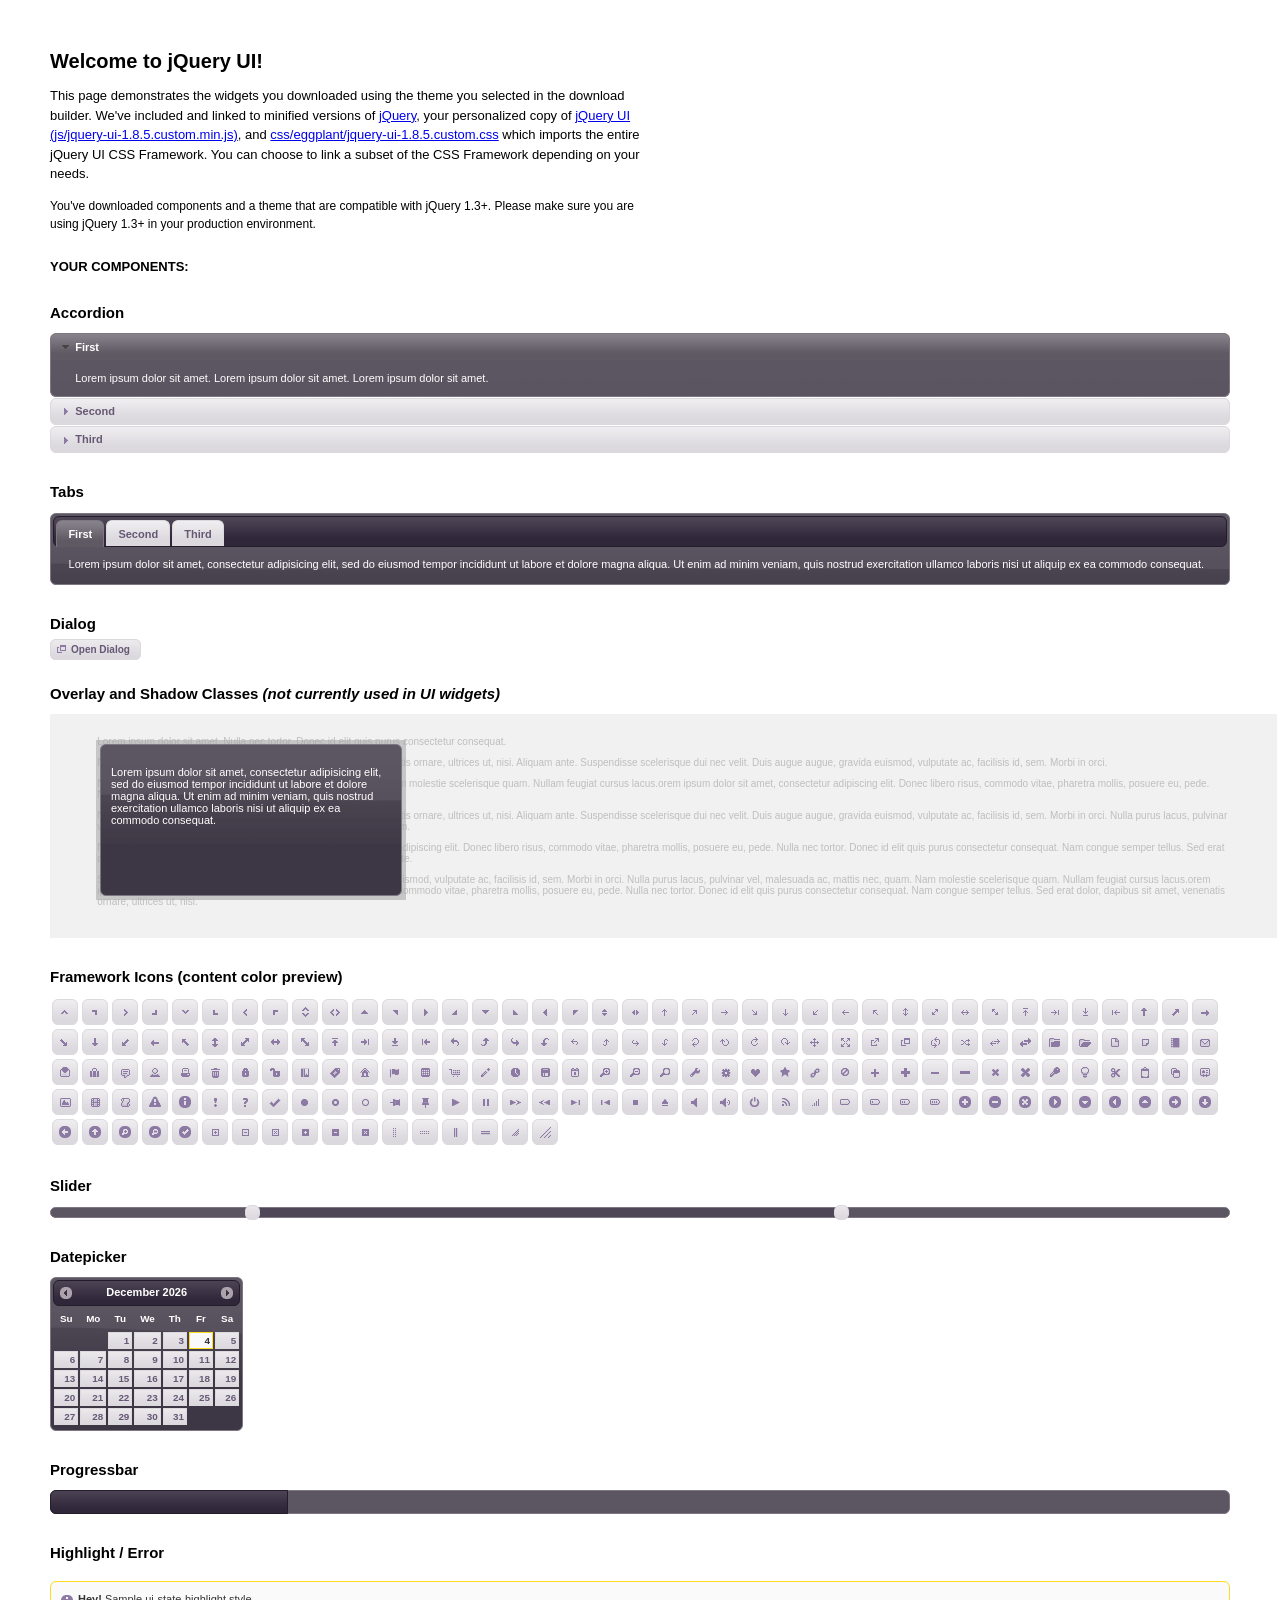
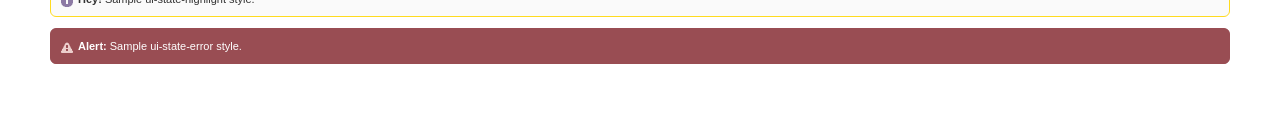
<file: src/customer/diazo/krain/diazo_resources/js/jqueryui/index.html>
<!DOCTYPE html>
<html>
	<head>
		<meta http-equiv="Content-Type" content="text/html; charset=iso-8859-1" />
		<title>jQuery UI Example Page</title>
		<link type="text/css" href="css/eggplant/jquery-ui-1.8.5.custom.css" rel="stylesheet" />	
		<script type="text/javascript" src="js/jquery-1.4.2.min.js"></script>
		<script type="text/javascript" src="js/jquery-ui-1.8.5.custom.min.js"></script>
		<script type="text/javascript">
			$(function(){

				// Accordion
				$("#accordion").accordion({ header: "h3" });
	
				// Tabs
				$('#tabs').tabs();
	

				// Dialog			
				$('#dialog').dialog({
					autoOpen: false,
					width: 600,
					buttons: {
						"Ok": function() { 
							$(this).dialog("close"); 
						}, 
						"Cancel": function() { 
							$(this).dialog("close"); 
						} 
					}
				});
				
				// Dialog Link
				$('#dialog_link').click(function(){
					$('#dialog').dialog('open');
					return false;
				});

				// Datepicker
				$('#datepicker').datepicker({
					inline: true
				});
				
				// Slider
				$('#slider').slider({
					range: true,
					values: [17, 67]
				});
				
				// Progressbar
				$("#progressbar").progressbar({
					value: 20 
				});
				
				//hover states on the static widgets
				$('#dialog_link, ul#icons li').hover(
					function() { $(this).addClass('ui-state-hover'); }, 
					function() { $(this).removeClass('ui-state-hover'); }
				);
				
			});
		</script>
		<style type="text/css">
			/*demo page css*/
			body{ font: 62.5% "Trebuchet MS", sans-serif; margin: 50px;}
			.demoHeaders { margin-top: 2em; }
			#dialog_link {padding: .4em 1em .4em 20px;text-decoration: none;position: relative;}
			#dialog_link span.ui-icon {margin: 0 5px 0 0;position: absolute;left: .2em;top: 50%;margin-top: -8px;}
			ul#icons {margin: 0; padding: 0;}
			ul#icons li {margin: 2px; position: relative; padding: 4px 0; cursor: pointer; float: left;  list-style: none;}
			ul#icons span.ui-icon {float: left; margin: 0 4px;}
		</style>	
	</head>
	<body>
	<h1>Welcome to jQuery UI!</h1>
	<p style="font-size: 1.3em; line-height: 1.5; margin: 1em 0; width: 50%;">This page demonstrates the widgets you downloaded using the theme you selected in the download builder. We've included and linked to minified versions of <a href="js/jquery-1.4.2.min.js">jQuery</a>, your personalized copy of <a href="js/jquery-ui-1.8.5.custom.min.js">jQuery UI (js/jquery-ui-1.8.5.custom.min.js)</a>, and <a href="css/eggplant/jquery-ui-1.8.5.custom.css">css/eggplant/jquery-ui-1.8.5.custom.css</a> which imports the entire jQuery UI CSS Framework. You can choose to link a subset of the CSS Framework depending on your needs. </p>
	<p style="font-size: 1.2em; line-height: 1.5; margin: 1em 0; width: 50%;">You've downloaded components and a theme that are compatible with jQuery 1.3+. Please make sure you are using jQuery 1.3+ in your production environment.</p>	

	<p style="font-weight: bold; margin: 2em 0 1em; font-size: 1.3em;">YOUR COMPONENTS:</p>
		
		<!-- Accordion -->
		<h2 class="demoHeaders">Accordion</h2>
		<div id="accordion">
			<div>
				<h3><a href="#">First</a></h3>
				<div>Lorem ipsum dolor sit amet. Lorem ipsum dolor sit amet. Lorem ipsum dolor sit amet.</div>
			</div>
			<div>
				<h3><a href="#">Second</a></h3>
				<div>Phasellus mattis tincidunt nibh.</div>
			</div>
			<div>
				<h3><a href="#">Third</a></h3>
				<div>Nam dui erat, auctor a, dignissim quis.</div>
			</div>
		</div>
	
		<!-- Tabs -->
		<h2 class="demoHeaders">Tabs</h2>
		<div id="tabs">
			<ul>
				<li><a href="#tabs-1">First</a></li>
				<li><a href="#tabs-2">Second</a></li>
				<li><a href="#tabs-3">Third</a></li>
			</ul>
			<div id="tabs-1">Lorem ipsum dolor sit amet, consectetur adipisicing elit, sed do eiusmod tempor incididunt ut labore et dolore magna aliqua. Ut enim ad minim veniam, quis nostrud exercitation ullamco laboris nisi ut aliquip ex ea commodo consequat.</div>
			<div id="tabs-2">Phasellus mattis tincidunt nibh. Cras orci urna, blandit id, pretium vel, aliquet ornare, felis. Maecenas scelerisque sem non nisl. Fusce sed lorem in enim dictum bibendum.</div>
			<div id="tabs-3">Nam dui erat, auctor a, dignissim quis, sollicitudin eu, felis. Pellentesque nisi urna, interdum eget, sagittis et, consequat vestibulum, lacus. Mauris porttitor ullamcorper augue.</div>
		</div>
	
		<!-- Dialog NOTE: Dialog is not generated by UI in this demo so it can be visually styled in themeroller-->
		<h2 class="demoHeaders">Dialog</h2>
		<p><a href="#" id="dialog_link" class="ui-state-default ui-corner-all"><span class="ui-icon ui-icon-newwin"></span>Open Dialog</a></p>
		
		
		<h2 class="demoHeaders">Overlay and Shadow Classes <em>(not currently used in UI widgets)</em></h2>
		<div style="position: relative; width: 96%; height: 200px; padding:1% 4%; overflow:hidden;" class="fakewindowcontain">
			<p>Lorem ipsum dolor sit amet,  Nulla nec tortor. Donec id elit quis purus consectetur consequat. </p><p>Nam congue semper tellus. Sed erat dolor, dapibus sit amet, venenatis ornare, ultrices ut, nisi. Aliquam ante. Suspendisse scelerisque dui nec velit. Duis augue augue, gravida euismod, vulputate ac, facilisis id, sem. Morbi in orci. </p><p>Nulla purus lacus, pulvinar vel, malesuada ac, mattis nec, quam. Nam molestie scelerisque quam. Nullam feugiat cursus lacus.orem ipsum dolor sit amet, consectetur adipiscing elit. Donec libero risus, commodo vitae, pharetra mollis, posuere eu, pede. Nulla nec tortor. Donec id elit quis purus consectetur consequat. </p><p>Nam congue semper tellus. Sed erat dolor, dapibus sit amet, venenatis ornare, ultrices ut, nisi. Aliquam ante. Suspendisse scelerisque dui nec velit. Duis augue augue, gravida euismod, vulputate ac, facilisis id, sem. Morbi in orci. Nulla purus lacus, pulvinar vel, malesuada ac, mattis nec, quam. Nam molestie scelerisque quam. </p><p>Nullam feugiat cursus lacus.orem ipsum dolor sit amet, consectetur adipiscing elit. Donec libero risus, commodo vitae, pharetra mollis, posuere eu, pede. Nulla nec tortor. Donec id elit quis purus consectetur consequat. Nam congue semper tellus. Sed erat dolor, dapibus sit amet, venenatis ornare, ultrices ut, nisi. Aliquam ante. </p><p>Suspendisse scelerisque dui nec velit. Duis augue augue, gravida euismod, vulputate ac, facilisis id, sem. Morbi in orci. Nulla purus lacus, pulvinar vel, malesuada ac, mattis nec, quam. Nam molestie scelerisque quam. Nullam feugiat cursus lacus.orem ipsum dolor sit amet, consectetur adipiscing elit. Donec libero risus, commodo vitae, pharetra mollis, posuere eu, pede. Nulla nec tortor. Donec id elit quis purus consectetur consequat. Nam congue semper tellus. Sed erat dolor, dapibus sit amet, venenatis ornare, ultrices ut, nisi. </p>
			
			<!-- ui-dialog -->
			<div class="ui-overlay"><div class="ui-widget-overlay"></div><div class="ui-widget-shadow ui-corner-all" style="width: 302px; height: 152px; position: absolute; left: 50px; top: 30px;"></div></div>
			<div style="position: absolute; width: 280px; height: 130px;left: 50px; top: 30px; padding: 10px;" class="ui-widget ui-widget-content ui-corner-all">
				<div class="ui-dialog-content ui-widget-content" style="background: none; border: 0;">
					<p>Lorem ipsum dolor sit amet, consectetur adipisicing elit, sed do eiusmod tempor incididunt ut labore et dolore magna aliqua. Ut enim ad minim veniam, quis nostrud exercitation ullamco laboris nisi ut aliquip ex ea commodo consequat.</p>
				</div>
			</div>
		
		</div>

		
		<!-- ui-dialog -->
		<div id="dialog" title="Dialog Title">
			<p>Lorem ipsum dolor sit amet, consectetur adipisicing elit, sed do eiusmod tempor incididunt ut labore et dolore magna aliqua. Ut enim ad minim veniam, quis nostrud exercitation ullamco laboris nisi ut aliquip ex ea commodo consequat.</p>
		</div>
			
				
				
		<h2 class="demoHeaders">Framework Icons (content color preview)</h2>
		<ul id="icons" class="ui-widget ui-helper-clearfix">
		
		<li class="ui-state-default ui-corner-all" title=".ui-icon-carat-1-n"><span class="ui-icon ui-icon-carat-1-n"></span></li>
		<li class="ui-state-default ui-corner-all" title=".ui-icon-carat-1-ne"><span class="ui-icon ui-icon-carat-1-ne"></span></li>
		<li class="ui-state-default ui-corner-all" title=".ui-icon-carat-1-e"><span class="ui-icon ui-icon-carat-1-e"></span></li>
		
		<li class="ui-state-default ui-corner-all" title=".ui-icon-carat-1-se"><span class="ui-icon ui-icon-carat-1-se"></span></li>
		<li class="ui-state-default ui-corner-all" title=".ui-icon-carat-1-s"><span class="ui-icon ui-icon-carat-1-s"></span></li>
		<li class="ui-state-default ui-corner-all" title=".ui-icon-carat-1-sw"><span class="ui-icon ui-icon-carat-1-sw"></span></li>
		<li class="ui-state-default ui-corner-all" title=".ui-icon-carat-1-w"><span class="ui-icon ui-icon-carat-1-w"></span></li>
		<li class="ui-state-default ui-corner-all" title=".ui-icon-carat-1-nw"><span class="ui-icon ui-icon-carat-1-nw"></span></li>
		<li class="ui-state-default ui-corner-all" title=".ui-icon-carat-2-n-s"><span class="ui-icon ui-icon-carat-2-n-s"></span></li>
		<li class="ui-state-default ui-corner-all" title=".ui-icon-carat-2-e-w"><span class="ui-icon ui-icon-carat-2-e-w"></span></li>
		<li class="ui-state-default ui-corner-all" title=".ui-icon-triangle-1-n"><span class="ui-icon ui-icon-triangle-1-n"></span></li>
		<li class="ui-state-default ui-corner-all" title=".ui-icon-triangle-1-ne"><span class="ui-icon ui-icon-triangle-1-ne"></span></li>
		
		<li class="ui-state-default ui-corner-all" title=".ui-icon-triangle-1-e"><span class="ui-icon ui-icon-triangle-1-e"></span></li>
		<li class="ui-state-default ui-corner-all" title=".ui-icon-triangle-1-se"><span class="ui-icon ui-icon-triangle-1-se"></span></li>
		<li class="ui-state-default ui-corner-all" title=".ui-icon-triangle-1-s"><span class="ui-icon ui-icon-triangle-1-s"></span></li>
		<li class="ui-state-default ui-corner-all" title=".ui-icon-triangle-1-sw"><span class="ui-icon ui-icon-triangle-1-sw"></span></li>
		<li class="ui-state-default ui-corner-all" title=".ui-icon-triangle-1-w"><span class="ui-icon ui-icon-triangle-1-w"></span></li>
		<li class="ui-state-default ui-corner-all" title=".ui-icon-triangle-1-nw"><span class="ui-icon ui-icon-triangle-1-nw"></span></li>
		<li class="ui-state-default ui-corner-all" title=".ui-icon-triangle-2-n-s"><span class="ui-icon ui-icon-triangle-2-n-s"></span></li>
		<li class="ui-state-default ui-corner-all" title=".ui-icon-triangle-2-e-w"><span class="ui-icon ui-icon-triangle-2-e-w"></span></li>
		<li class="ui-state-default ui-corner-all" title=".ui-icon-arrow-1-n"><span class="ui-icon ui-icon-arrow-1-n"></span></li>
		
		<li class="ui-state-default ui-corner-all" title=".ui-icon-arrow-1-ne"><span class="ui-icon ui-icon-arrow-1-ne"></span></li>
		<li class="ui-state-default ui-corner-all" title=".ui-icon-arrow-1-e"><span class="ui-icon ui-icon-arrow-1-e"></span></li>
		<li class="ui-state-default ui-corner-all" title=".ui-icon-arrow-1-se"><span class="ui-icon ui-icon-arrow-1-se"></span></li>
		<li class="ui-state-default ui-corner-all" title=".ui-icon-arrow-1-s"><span class="ui-icon ui-icon-arrow-1-s"></span></li>
		<li class="ui-state-default ui-corner-all" title=".ui-icon-arrow-1-sw"><span class="ui-icon ui-icon-arrow-1-sw"></span></li>
		<li class="ui-state-default ui-corner-all" title=".ui-icon-arrow-1-w"><span class="ui-icon ui-icon-arrow-1-w"></span></li>
		<li class="ui-state-default ui-corner-all" title=".ui-icon-arrow-1-nw"><span class="ui-icon ui-icon-arrow-1-nw"></span></li>
		<li class="ui-state-default ui-corner-all" title=".ui-icon-arrow-2-n-s"><span class="ui-icon ui-icon-arrow-2-n-s"></span></li>
		<li class="ui-state-default ui-corner-all" title=".ui-icon-arrow-2-ne-sw"><span class="ui-icon ui-icon-arrow-2-ne-sw"></span></li>
		
		<li class="ui-state-default ui-corner-all" title=".ui-icon-arrow-2-e-w"><span class="ui-icon ui-icon-arrow-2-e-w"></span></li>
		<li class="ui-state-default ui-corner-all" title=".ui-icon-arrow-2-se-nw"><span class="ui-icon ui-icon-arrow-2-se-nw"></span></li>
		<li class="ui-state-default ui-corner-all" title=".ui-icon-arrowstop-1-n"><span class="ui-icon ui-icon-arrowstop-1-n"></span></li>
		<li class="ui-state-default ui-corner-all" title=".ui-icon-arrowstop-1-e"><span class="ui-icon ui-icon-arrowstop-1-e"></span></li>
		<li class="ui-state-default ui-corner-all" title=".ui-icon-arrowstop-1-s"><span class="ui-icon ui-icon-arrowstop-1-s"></span></li>
		<li class="ui-state-default ui-corner-all" title=".ui-icon-arrowstop-1-w"><span class="ui-icon ui-icon-arrowstop-1-w"></span></li>
		<li class="ui-state-default ui-corner-all" title=".ui-icon-arrowthick-1-n"><span class="ui-icon ui-icon-arrowthick-1-n"></span></li>
		<li class="ui-state-default ui-corner-all" title=".ui-icon-arrowthick-1-ne"><span class="ui-icon ui-icon-arrowthick-1-ne"></span></li>
		<li class="ui-state-default ui-corner-all" title=".ui-icon-arrowthick-1-e"><span class="ui-icon ui-icon-arrowthick-1-e"></span></li>
		
		<li class="ui-state-default ui-corner-all" title=".ui-icon-arrowthick-1-se"><span class="ui-icon ui-icon-arrowthick-1-se"></span></li>
		<li class="ui-state-default ui-corner-all" title=".ui-icon-arrowthick-1-s"><span class="ui-icon ui-icon-arrowthick-1-s"></span></li>
		<li class="ui-state-default ui-corner-all" title=".ui-icon-arrowthick-1-sw"><span class="ui-icon ui-icon-arrowthick-1-sw"></span></li>
		<li class="ui-state-default ui-corner-all" title=".ui-icon-arrowthick-1-w"><span class="ui-icon ui-icon-arrowthick-1-w"></span></li>
		<li class="ui-state-default ui-corner-all" title=".ui-icon-arrowthick-1-nw"><span class="ui-icon ui-icon-arrowthick-1-nw"></span></li>
		<li class="ui-state-default ui-corner-all" title=".ui-icon-arrowthick-2-n-s"><span class="ui-icon ui-icon-arrowthick-2-n-s"></span></li>
		<li class="ui-state-default ui-corner-all" title=".ui-icon-arrowthick-2-ne-sw"><span class="ui-icon ui-icon-arrowthick-2-ne-sw"></span></li>
		<li class="ui-state-default ui-corner-all" title=".ui-icon-arrowthick-2-e-w"><span class="ui-icon ui-icon-arrowthick-2-e-w"></span></li>
		<li class="ui-state-default ui-corner-all" title=".ui-icon-arrowthick-2-se-nw"><span class="ui-icon ui-icon-arrowthick-2-se-nw"></span></li>
		
		<li class="ui-state-default ui-corner-all" title=".ui-icon-arrowthickstop-1-n"><span class="ui-icon ui-icon-arrowthickstop-1-n"></span></li>
		<li class="ui-state-default ui-corner-all" title=".ui-icon-arrowthickstop-1-e"><span class="ui-icon ui-icon-arrowthickstop-1-e"></span></li>
		<li class="ui-state-default ui-corner-all" title=".ui-icon-arrowthickstop-1-s"><span class="ui-icon ui-icon-arrowthickstop-1-s"></span></li>
		<li class="ui-state-default ui-corner-all" title=".ui-icon-arrowthickstop-1-w"><span class="ui-icon ui-icon-arrowthickstop-1-w"></span></li>
		<li class="ui-state-default ui-corner-all" title=".ui-icon-arrowreturnthick-1-w"><span class="ui-icon ui-icon-arrowreturnthick-1-w"></span></li>
		<li class="ui-state-default ui-corner-all" title=".ui-icon-arrowreturnthick-1-n"><span class="ui-icon ui-icon-arrowreturnthick-1-n"></span></li>
		<li class="ui-state-default ui-corner-all" title=".ui-icon-arrowreturnthick-1-e"><span class="ui-icon ui-icon-arrowreturnthick-1-e"></span></li>
		<li class="ui-state-default ui-corner-all" title=".ui-icon-arrowreturnthick-1-s"><span class="ui-icon ui-icon-arrowreturnthick-1-s"></span></li>
		<li class="ui-state-default ui-corner-all" title=".ui-icon-arrowreturn-1-w"><span class="ui-icon ui-icon-arrowreturn-1-w"></span></li>
		
		<li class="ui-state-default ui-corner-all" title=".ui-icon-arrowreturn-1-n"><span class="ui-icon ui-icon-arrowreturn-1-n"></span></li>
		<li class="ui-state-default ui-corner-all" title=".ui-icon-arrowreturn-1-e"><span class="ui-icon ui-icon-arrowreturn-1-e"></span></li>
		<li class="ui-state-default ui-corner-all" title=".ui-icon-arrowreturn-1-s"><span class="ui-icon ui-icon-arrowreturn-1-s"></span></li>
		<li class="ui-state-default ui-corner-all" title=".ui-icon-arrowrefresh-1-w"><span class="ui-icon ui-icon-arrowrefresh-1-w"></span></li>
		<li class="ui-state-default ui-corner-all" title=".ui-icon-arrowrefresh-1-n"><span class="ui-icon ui-icon-arrowrefresh-1-n"></span></li>
		<li class="ui-state-default ui-corner-all" title=".ui-icon-arrowrefresh-1-e"><span class="ui-icon ui-icon-arrowrefresh-1-e"></span></li>
		<li class="ui-state-default ui-corner-all" title=".ui-icon-arrowrefresh-1-s"><span class="ui-icon ui-icon-arrowrefresh-1-s"></span></li>
		<li class="ui-state-default ui-corner-all" title=".ui-icon-arrow-4"><span class="ui-icon ui-icon-arrow-4"></span></li>
		<li class="ui-state-default ui-corner-all" title=".ui-icon-arrow-4-diag"><span class="ui-icon ui-icon-arrow-4-diag"></span></li>
		
		<li class="ui-state-default ui-corner-all" title=".ui-icon-extlink"><span class="ui-icon ui-icon-extlink"></span></li>
		<li class="ui-state-default ui-corner-all" title=".ui-icon-newwin"><span class="ui-icon ui-icon-newwin"></span></li>
		<li class="ui-state-default ui-corner-all" title=".ui-icon-refresh"><span class="ui-icon ui-icon-refresh"></span></li>
		<li class="ui-state-default ui-corner-all" title=".ui-icon-shuffle"><span class="ui-icon ui-icon-shuffle"></span></li>
		<li class="ui-state-default ui-corner-all" title=".ui-icon-transfer-e-w"><span class="ui-icon ui-icon-transfer-e-w"></span></li>
		<li class="ui-state-default ui-corner-all" title=".ui-icon-transferthick-e-w"><span class="ui-icon ui-icon-transferthick-e-w"></span></li>
		<li class="ui-state-default ui-corner-all" title=".ui-icon-folder-collapsed"><span class="ui-icon ui-icon-folder-collapsed"></span></li>
		<li class="ui-state-default ui-corner-all" title=".ui-icon-folder-open"><span class="ui-icon ui-icon-folder-open"></span></li>
		<li class="ui-state-default ui-corner-all" title=".ui-icon-document"><span class="ui-icon ui-icon-document"></span></li>
		
		<li class="ui-state-default ui-corner-all" title=".ui-icon-document-b"><span class="ui-icon ui-icon-document-b"></span></li>
		<li class="ui-state-default ui-corner-all" title=".ui-icon-note"><span class="ui-icon ui-icon-note"></span></li>
		<li class="ui-state-default ui-corner-all" title=".ui-icon-mail-closed"><span class="ui-icon ui-icon-mail-closed"></span></li>
		<li class="ui-state-default ui-corner-all" title=".ui-icon-mail-open"><span class="ui-icon ui-icon-mail-open"></span></li>
		<li class="ui-state-default ui-corner-all" title=".ui-icon-suitcase"><span class="ui-icon ui-icon-suitcase"></span></li>
		<li class="ui-state-default ui-corner-all" title=".ui-icon-comment"><span class="ui-icon ui-icon-comment"></span></li>
		<li class="ui-state-default ui-corner-all" title=".ui-icon-person"><span class="ui-icon ui-icon-person"></span></li>
		<li class="ui-state-default ui-corner-all" title=".ui-icon-print"><span class="ui-icon ui-icon-print"></span></li>
		<li class="ui-state-default ui-corner-all" title=".ui-icon-trash"><span class="ui-icon ui-icon-trash"></span></li>
		
		<li class="ui-state-default ui-corner-all" title=".ui-icon-locked"><span class="ui-icon ui-icon-locked"></span></li>
		<li class="ui-state-default ui-corner-all" title=".ui-icon-unlocked"><span class="ui-icon ui-icon-unlocked"></span></li>
		<li class="ui-state-default ui-corner-all" title=".ui-icon-bookmark"><span class="ui-icon ui-icon-bookmark"></span></li>
		<li class="ui-state-default ui-corner-all" title=".ui-icon-tag"><span class="ui-icon ui-icon-tag"></span></li>
		<li class="ui-state-default ui-corner-all" title=".ui-icon-home"><span class="ui-icon ui-icon-home"></span></li>
		<li class="ui-state-default ui-corner-all" title=".ui-icon-flag"><span class="ui-icon ui-icon-flag"></span></li>
		<li class="ui-state-default ui-corner-all" title=".ui-icon-calculator"><span class="ui-icon ui-icon-calculator"></span></li>
		<li class="ui-state-default ui-corner-all" title=".ui-icon-cart"><span class="ui-icon ui-icon-cart"></span></li>
		<li class="ui-state-default ui-corner-all" title=".ui-icon-pencil"><span class="ui-icon ui-icon-pencil"></span></li>
		
		<li class="ui-state-default ui-corner-all" title=".ui-icon-clock"><span class="ui-icon ui-icon-clock"></span></li>
		<li class="ui-state-default ui-corner-all" title=".ui-icon-disk"><span class="ui-icon ui-icon-disk"></span></li>
		<li class="ui-state-default ui-corner-all" title=".ui-icon-calendar"><span class="ui-icon ui-icon-calendar"></span></li>
		<li class="ui-state-default ui-corner-all" title=".ui-icon-zoomin"><span class="ui-icon ui-icon-zoomin"></span></li>
		<li class="ui-state-default ui-corner-all" title=".ui-icon-zoomout"><span class="ui-icon ui-icon-zoomout"></span></li>
		<li class="ui-state-default ui-corner-all" title=".ui-icon-search"><span class="ui-icon ui-icon-search"></span></li>
		<li class="ui-state-default ui-corner-all" title=".ui-icon-wrench"><span class="ui-icon ui-icon-wrench"></span></li>
		<li class="ui-state-default ui-corner-all" title=".ui-icon-gear"><span class="ui-icon ui-icon-gear"></span></li>
		<li class="ui-state-default ui-corner-all" title=".ui-icon-heart"><span class="ui-icon ui-icon-heart"></span></li>
		
		<li class="ui-state-default ui-corner-all" title=".ui-icon-star"><span class="ui-icon ui-icon-star"></span></li>
		<li class="ui-state-default ui-corner-all" title=".ui-icon-link"><span class="ui-icon ui-icon-link"></span></li>
		<li class="ui-state-default ui-corner-all" title=".ui-icon-cancel"><span class="ui-icon ui-icon-cancel"></span></li>
		<li class="ui-state-default ui-corner-all" title=".ui-icon-plus"><span class="ui-icon ui-icon-plus"></span></li>
		<li class="ui-state-default ui-corner-all" title=".ui-icon-plusthick"><span class="ui-icon ui-icon-plusthick"></span></li>
		<li class="ui-state-default ui-corner-all" title=".ui-icon-minus"><span class="ui-icon ui-icon-minus"></span></li>
		<li class="ui-state-default ui-corner-all" title=".ui-icon-minusthick"><span class="ui-icon ui-icon-minusthick"></span></li>
		<li class="ui-state-default ui-corner-all" title=".ui-icon-close"><span class="ui-icon ui-icon-close"></span></li>
		<li class="ui-state-default ui-corner-all" title=".ui-icon-closethick"><span class="ui-icon ui-icon-closethick"></span></li>
		
		<li class="ui-state-default ui-corner-all" title=".ui-icon-key"><span class="ui-icon ui-icon-key"></span></li>
		<li class="ui-state-default ui-corner-all" title=".ui-icon-lightbulb"><span class="ui-icon ui-icon-lightbulb"></span></li>
		<li class="ui-state-default ui-corner-all" title=".ui-icon-scissors"><span class="ui-icon ui-icon-scissors"></span></li>
		<li class="ui-state-default ui-corner-all" title=".ui-icon-clipboard"><span class="ui-icon ui-icon-clipboard"></span></li>
		<li class="ui-state-default ui-corner-all" title=".ui-icon-copy"><span class="ui-icon ui-icon-copy"></span></li>
		<li class="ui-state-default ui-corner-all" title=".ui-icon-contact"><span class="ui-icon ui-icon-contact"></span></li>
		<li class="ui-state-default ui-corner-all" title=".ui-icon-image"><span class="ui-icon ui-icon-image"></span></li>
		<li class="ui-state-default ui-corner-all" title=".ui-icon-video"><span class="ui-icon ui-icon-video"></span></li>
		<li class="ui-state-default ui-corner-all" title=".ui-icon-script"><span class="ui-icon ui-icon-script"></span></li>
		<li class="ui-state-default ui-corner-all" title=".ui-icon-alert"><span class="ui-icon ui-icon-alert"></span></li>
		
		<li class="ui-state-default ui-corner-all" title=".ui-icon-info"><span class="ui-icon ui-icon-info"></span></li>
		<li class="ui-state-default ui-corner-all" title=".ui-icon-notice"><span class="ui-icon ui-icon-notice"></span></li>
		<li class="ui-state-default ui-corner-all" title=".ui-icon-help"><span class="ui-icon ui-icon-help"></span></li>
		<li class="ui-state-default ui-corner-all" title=".ui-icon-check"><span class="ui-icon ui-icon-check"></span></li>
		<li class="ui-state-default ui-corner-all" title=".ui-icon-bullet"><span class="ui-icon ui-icon-bullet"></span></li>
		<li class="ui-state-default ui-corner-all" title=".ui-icon-radio-off"><span class="ui-icon ui-icon-radio-off"></span></li>
		<li class="ui-state-default ui-corner-all" title=".ui-icon-radio-on"><span class="ui-icon ui-icon-radio-on"></span></li>
		<li class="ui-state-default ui-corner-all" title=".ui-icon-pin-w"><span class="ui-icon ui-icon-pin-w"></span></li>
		<li class="ui-state-default ui-corner-all" title=".ui-icon-pin-s"><span class="ui-icon ui-icon-pin-s"></span></li>
		<li class="ui-state-default ui-corner-all" title=".ui-icon-play"><span class="ui-icon ui-icon-play"></span></li>
		<li class="ui-state-default ui-corner-all" title=".ui-icon-pause"><span class="ui-icon ui-icon-pause"></span></li>
		
		<li class="ui-state-default ui-corner-all" title=".ui-icon-seek-next"><span class="ui-icon ui-icon-seek-next"></span></li>
		<li class="ui-state-default ui-corner-all" title=".ui-icon-seek-prev"><span class="ui-icon ui-icon-seek-prev"></span></li>
		<li class="ui-state-default ui-corner-all" title=".ui-icon-seek-end"><span class="ui-icon ui-icon-seek-end"></span></li>
		<li class="ui-state-default ui-corner-all" title=".ui-icon-seek-first"><span class="ui-icon ui-icon-seek-first"></span></li>
		<li class="ui-state-default ui-corner-all" title=".ui-icon-stop"><span class="ui-icon ui-icon-stop"></span></li>
		<li class="ui-state-default ui-corner-all" title=".ui-icon-eject"><span class="ui-icon ui-icon-eject"></span></li>
		<li class="ui-state-default ui-corner-all" title=".ui-icon-volume-off"><span class="ui-icon ui-icon-volume-off"></span></li>
		<li class="ui-state-default ui-corner-all" title=".ui-icon-volume-on"><span class="ui-icon ui-icon-volume-on"></span></li>
		<li class="ui-state-default ui-corner-all" title=".ui-icon-power"><span class="ui-icon ui-icon-power"></span></li>
		
		<li class="ui-state-default ui-corner-all" title=".ui-icon-signal-diag"><span class="ui-icon ui-icon-signal-diag"></span></li>
		<li class="ui-state-default ui-corner-all" title=".ui-icon-signal"><span class="ui-icon ui-icon-signal"></span></li>
		<li class="ui-state-default ui-corner-all" title=".ui-icon-battery-0"><span class="ui-icon ui-icon-battery-0"></span></li>
		<li class="ui-state-default ui-corner-all" title=".ui-icon-battery-1"><span class="ui-icon ui-icon-battery-1"></span></li>
		<li class="ui-state-default ui-corner-all" title=".ui-icon-battery-2"><span class="ui-icon ui-icon-battery-2"></span></li>
		<li class="ui-state-default ui-corner-all" title=".ui-icon-battery-3"><span class="ui-icon ui-icon-battery-3"></span></li>
		<li class="ui-state-default ui-corner-all" title=".ui-icon-circle-plus"><span class="ui-icon ui-icon-circle-plus"></span></li>
		<li class="ui-state-default ui-corner-all" title=".ui-icon-circle-minus"><span class="ui-icon ui-icon-circle-minus"></span></li>
		<li class="ui-state-default ui-corner-all" title=".ui-icon-circle-close"><span class="ui-icon ui-icon-circle-close"></span></li>
		
		<li class="ui-state-default ui-corner-all" title=".ui-icon-circle-triangle-e"><span class="ui-icon ui-icon-circle-triangle-e"></span></li>
		<li class="ui-state-default ui-corner-all" title=".ui-icon-circle-triangle-s"><span class="ui-icon ui-icon-circle-triangle-s"></span></li>
		<li class="ui-state-default ui-corner-all" title=".ui-icon-circle-triangle-w"><span class="ui-icon ui-icon-circle-triangle-w"></span></li>
		<li class="ui-state-default ui-corner-all" title=".ui-icon-circle-triangle-n"><span class="ui-icon ui-icon-circle-triangle-n"></span></li>
		<li class="ui-state-default ui-corner-all" title=".ui-icon-circle-arrow-e"><span class="ui-icon ui-icon-circle-arrow-e"></span></li>
		<li class="ui-state-default ui-corner-all" title=".ui-icon-circle-arrow-s"><span class="ui-icon ui-icon-circle-arrow-s"></span></li>
		<li class="ui-state-default ui-corner-all" title=".ui-icon-circle-arrow-w"><span class="ui-icon ui-icon-circle-arrow-w"></span></li>
		<li class="ui-state-default ui-corner-all" title=".ui-icon-circle-arrow-n"><span class="ui-icon ui-icon-circle-arrow-n"></span></li>
		<li class="ui-state-default ui-corner-all" title=".ui-icon-circle-zoomin"><span class="ui-icon ui-icon-circle-zoomin"></span></li>
		
		<li class="ui-state-default ui-corner-all" title=".ui-icon-circle-zoomout"><span class="ui-icon ui-icon-circle-zoomout"></span></li>
		<li class="ui-state-default ui-corner-all" title=".ui-icon-circle-check"><span class="ui-icon ui-icon-circle-check"></span></li>
		<li class="ui-state-default ui-corner-all" title=".ui-icon-circlesmall-plus"><span class="ui-icon ui-icon-circlesmall-plus"></span></li>
		<li class="ui-state-default ui-corner-all" title=".ui-icon-circlesmall-minus"><span class="ui-icon ui-icon-circlesmall-minus"></span></li>
		<li class="ui-state-default ui-corner-all" title=".ui-icon-circlesmall-close"><span class="ui-icon ui-icon-circlesmall-close"></span></li>
		<li class="ui-state-default ui-corner-all" title=".ui-icon-squaresmall-plus"><span class="ui-icon ui-icon-squaresmall-plus"></span></li>
		<li class="ui-state-default ui-corner-all" title=".ui-icon-squaresmall-minus"><span class="ui-icon ui-icon-squaresmall-minus"></span></li>
		<li class="ui-state-default ui-corner-all" title=".ui-icon-squaresmall-close"><span class="ui-icon ui-icon-squaresmall-close"></span></li>
		<li class="ui-state-default ui-corner-all" title=".ui-icon-grip-dotted-vertical"><span class="ui-icon ui-icon-grip-dotted-vertical"></span></li>
		
		<li class="ui-state-default ui-corner-all" title=".ui-icon-grip-dotted-horizontal"><span class="ui-icon ui-icon-grip-dotted-horizontal"></span></li>
		<li class="ui-state-default ui-corner-all" title=".ui-icon-grip-solid-vertical"><span class="ui-icon ui-icon-grip-solid-vertical"></span></li>
		<li class="ui-state-default ui-corner-all" title=".ui-icon-grip-solid-horizontal"><span class="ui-icon ui-icon-grip-solid-horizontal"></span></li>
		<li class="ui-state-default ui-corner-all" title=".ui-icon-gripsmall-diagonal-se"><span class="ui-icon ui-icon-gripsmall-diagonal-se"></span></li>
		<li class="ui-state-default ui-corner-all" title=".ui-icon-grip-diagonal-se"><span class="ui-icon ui-icon-grip-diagonal-se"></span></li>
		</ul>

	
		<!-- Slider -->
		<h2 class="demoHeaders">Slider</h2>
		<div id="slider"></div>
	
		<!-- Datepicker -->
		<h2 class="demoHeaders">Datepicker</h2>
		<div id="datepicker"></div>
	
		<!-- Progressbar -->
		<h2 class="demoHeaders">Progressbar</h2>	
		<div id="progressbar"></div>
			
		<!-- Highlight / Error -->
		<h2 class="demoHeaders">Highlight / Error</h2>
		<div class="ui-widget">
			<div class="ui-state-highlight ui-corner-all" style="margin-top: 20px; padding: 0 .7em;"> 
				<p><span class="ui-icon ui-icon-info" style="float: left; margin-right: .3em;"></span>
				<strong>Hey!</strong> Sample ui-state-highlight style.</p>
			</div>
		</div>
		<br/>
		<div class="ui-widget">
			<div class="ui-state-error ui-corner-all" style="padding: 0 .7em;"> 
				<p><span class="ui-icon ui-icon-alert" style="float: left; margin-right: .3em;"></span> 
				<strong>Alert:</strong> Sample ui-state-error style.</p>
			</div>
		</div>

	</body>
</html>
</file>
